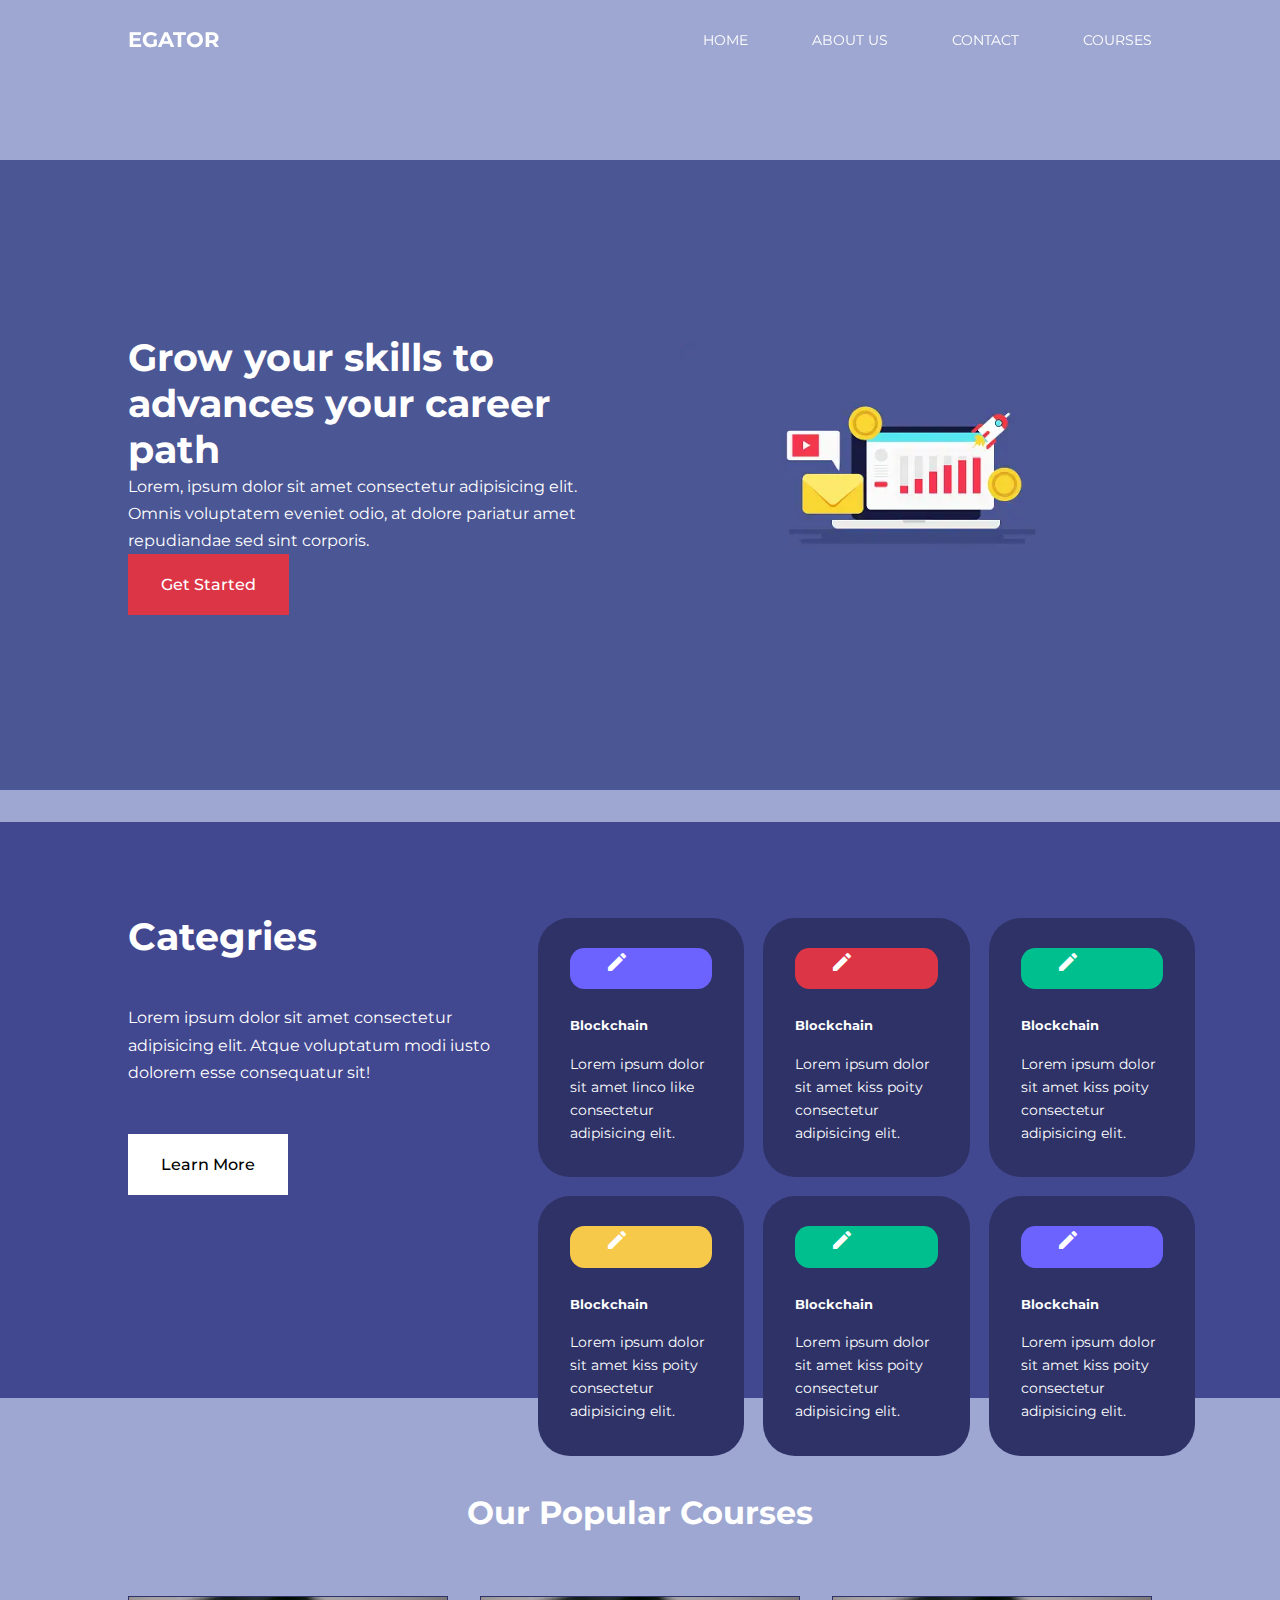
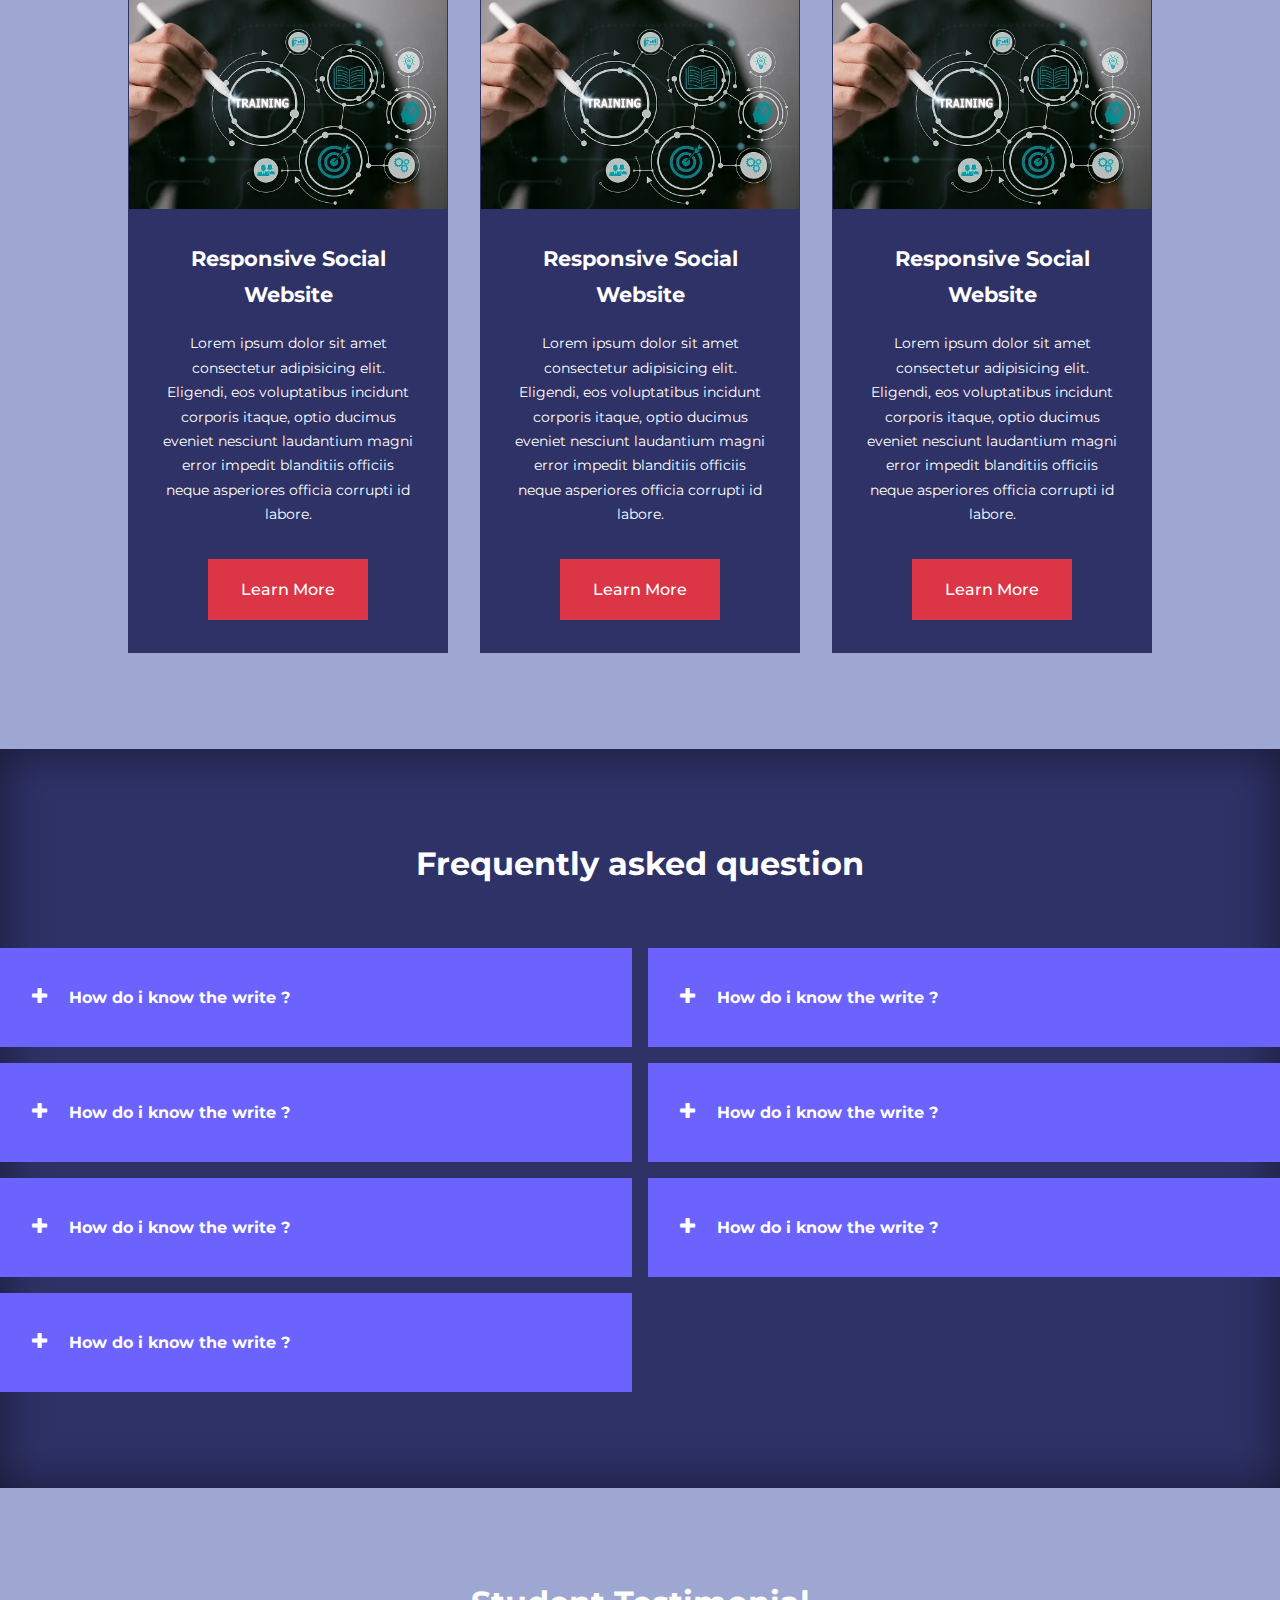
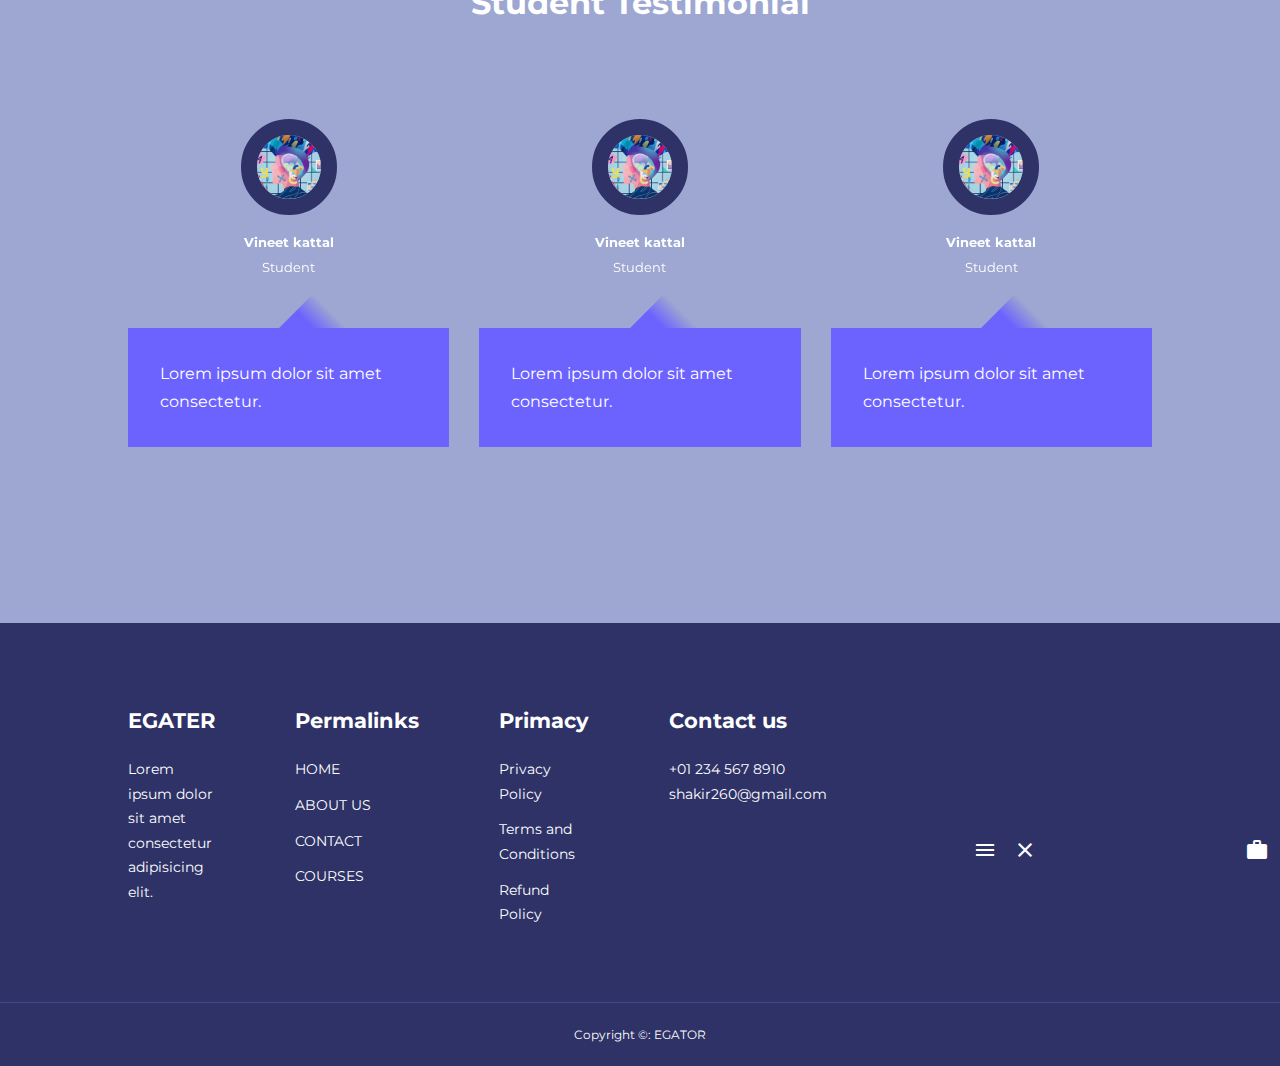
<file: index.html>
<!DOCTYPE html>
<html lang="en">
  <head>
    <meta charset="UTF-8" />
    <meta name="viewport" content="width=device-width, initial-scale=1.0" />
    <title>Responsive multipage website</title>
    <!-----------------------------------------FONT STYLE EXTERNAL LINK----------------------------------------------->
    <link rel="preconnect" href="https://fonts.googleapis.com" />
    <link rel="preconnect" href="https://fonts.gstatic.com" crossorigin />
    <link
      href="https://fonts.googleapis.com/css2?family=Montserrat:wght@300;400;500;600;700;900&display=swap"
      rel="stylesheet"
    />

    <!-----------------------------------------ICON CDN EXTERNAL LINK----------------------------------------------->
    <link
      rel="stylesheet"
      href="https://fonts.googleapis.com/icon?family=Material+Icons"
    />
    <link
      rel="stylesheet"
      href="https://cdnjs.cloudflare.com/ajax/libs/font-awesome/4.7.0/css/font-awesome.min.css"
    />
    <!-----------------------------------------SWIPER JS EXTERNAL LINK----------------------------------------------->
    <link
      rel="stylesheet"
      href="https://cdn.jsdelivr.net/npm/swiper@10/swiper-bundle.min.css"
    />
    <!----------------------------------------- EXTERNAL LINK OF STYLE SHEET----------------------------------------------->
    <link rel="stylesheet" href="./css/style.css" />
  </head>
  <body>
    <!-----------------------------------------NAVBAR----------------------------------------------->
    <nav>
      <div class="container nav__container">
        <a href="index.html"><h4>EGATOR</h4></a>
        <ul class="nav_menu">
          <li><a href="./html/index.html"> HOME </a></li>
          <li><a href="./html/about.html"> ABOUT US </a></li>
          <li><a href="./html/contact.html"> CONTACT</a></li>
          <li><a href="./html/courses.html"> COURSES </a></li>
        </ul>
        <button id="open-menu-btn"><i class="material-icons">menu</i></button>
        <button id="close-menu-btn"><i class="material-icons">close</i></button>
      </div>
    </nav>
    <!-----------------------------------------HEADER----------------------------------------------->
    <header>
      <div class="container header_container">
        <div class="header_left">
          <h1>Grow your skills to advances your career path</h1>
          <p>
            Lorem, ipsum dolor sit amet consectetur adipisicing elit. Omnis
            voluptatem eveniet odio, at dolore pariatur amet repudiandae sed
            sint corporis.
          </p>
          <a href="./html/courses.html" class="btn btn-primary"> Get Started</a>
        </div>
        <div class="header_right">
          <div class="header_right-image">
            <img src="./images/6.png.webp" alt="" />
          </div>
        </div>
      </div>
    </header>
    <!-----------------------------------------CATEOGRIES----------------------------------------------->
    <section class="cateogries">
      <div class="container cateogries_container">
        <div class="cateogries_left">
          <h1>Categries</h1>
          <p>
            Lorem ipsum dolor sit amet consectetur adipisicing elit. Atque
            voluptatum modi iusto dolorem esse consequatur sit!
          </p>
          <a href="#" class="btn">Learn More</a>
        </div>
        <div class="cateogries_right">
          <article class="cateogrie">
            <span class="cateogrie_icons">
              <i class="material-icons">medition</i>
            </span>
            <h5>Blockchain</h5>
            <p>
              Lorem ipsum dolor sit amet linco like consectetur adipisicing
              elit.
            </p>
          </article>

          <article class="cateogrie">
            <span class="cateogrie_icons">
              <i class="material-icons">medition</i>
            </span>
            <h5>Blockchain</h5>
            <p>
              Lorem ipsum dolor sit amet kiss poity consectetur adipisicing
              elit.
            </p>
          </article>

          <article class="cateogrie">
            <span class="cateogrie_icons">
              <i class="material-icons">medition</i>
            </span>
            <h5>Blockchain</h5>
            <p>
              Lorem ipsum dolor sit amet kiss poity consectetur adipisicing
              elit.
            </p>
          </article>

          <article class="cateogrie">
            <span class="cateogrie_icons">
              <i class="material-icons">medition</i>
            </span>
            <h5>Blockchain</h5>
            <p>
              Lorem ipsum dolor sit amet kiss poity consectetur adipisicing
              elit.
            </p>
          </article>

          <article class="cateogrie">
            <span class="cateogrie_icons">
              <i class="material-icons">medition</i>
            </span>
            <h5>Blockchain</h5>
            <p>
              Lorem ipsum dolor sit amet kiss poity consectetur adipisicing
              elit.
            </p>
          </article>

          <article class="cateogrie">
            <span class="cateogrie_icons">
              <i class="material-icons">medition</i>
            </span>
            <h5>Blockchain</h5>
            <p>
              Lorem ipsum dolor sit amet kiss poity consectetur adipisicing
              elit.
            </p>
          </article>
        </div>
      </div>
    </section>
    <!-----------------------------------------COURSES----------------------------------------------->
    <section class="courses">
      <h2>Our Popular Courses</h2>
      <div class="container Courses_container">
        <article class="course">
          <div class="couse_image">
            <img src="./images/istockphoto-1366428092-170667a.webp" alt="" />
          </div>
          <div class="course__Info">
            <h4>Responsive Social Website</h4>
            <p>
              Lorem ipsum dolor sit amet consectetur adipisicing elit. Eligendi,
              eos voluptatibus incidunt corporis itaque, optio ducimus eveniet
              nesciunt laudantium magni error impedit blanditiis officiis neque
              asperiores officia corrupti id labore.
            </p>
            <a href="./html/courses.html" class="btn btn-primary">Learn More</a>
          </div>
        </article>

        <article class="course">
          <div class="couse_image">
            <img src="./images/istockphoto-1366428092-170667a.webp" alt="" />
          </div>
          <div class="course__Info">
            <h4>Responsive Social Website</h4>
            <p>
              Lorem ipsum dolor sit amet consectetur adipisicing elit. Eligendi,
              eos voluptatibus incidunt corporis itaque, optio ducimus eveniet
              nesciunt laudantium magni error impedit blanditiis officiis neque
              asperiores officia corrupti id labore.
            </p>
            <a href="./html/courses.html" class="btn btn-primary">Learn More</a>
          </div>
        </article>

        <article class="course">
          <div class="couse_image">
            <img src="./images/istockphoto-1366428092-170667a.webp" alt="" />
          </div>
          <div class="course__Info">
            <h4>Responsive Social Website</h4>
            <p>
              Lorem ipsum dolor sit amet consectetur adipisicing elit. Eligendi,
              eos voluptatibus incidunt corporis itaque, optio ducimus eveniet
              nesciunt laudantium magni error impedit blanditiis officiis neque
              asperiores officia corrupti id labore.
            </p>
            <a href="./html/courses.html" class="btn btn-primary">Learn More</a>
          </div>
        </article>
      </div>
    </section>
    <!-----------------------------------------FAQS----------------------------------------------->
    <section class="faqs">
      <h2>Frequently asked question</h2>
      <div class="contianer faqs_container">
        <article class="faq">
          <div class="faq_icon">
            <i class="fa fa-plus" aria-hidden="true"></i>
          </div>
          <div class="question_answer">
            <h4>How do i know the write ?</h4>
            <p>
              Lorem ipsum dolor sit amet consectetur adipisicing elit. Eligendi,
              eos voluptatibus incidunt corporis itaque, optio ducimus eveniet
              nesciunt laudantium magni error impedit blanditiis officiis neque
              asperiores officia corrupti id labore.
            </p>
          </div>
        </article>

        <article class="faq">
          <div class="faq_icon">
            <i class="fa fa-plus" aria-hidden="true"></i>
          </div>
          <div class="question_answer">
            <h4>How do i know the write ?</h4>
            <p>
              Lorem ipsum dolor sit amet consectetur adipisicing elit. Eligendi,
              eos voluptatibus incidunt corporis itaque, optio ducimus eveniet
              nesciunt laudantium magni error impedit blanditiis officiis neque
              asperiores officia corrupti id labore.
            </p>
          </div>
        </article>

        <article class="faq">
          <div class="faq_icon">
            <i class="fa fa-plus" aria-hidden="true"></i>
          </div>
          <div class="question_answer">
            <h4>How do i know the write ?</h4>
            <p>
              Lorem ipsum dolor sit amet consectetur adipisicing elit. Eligendi,
              eos voluptatibus incidunt corporis itaque, optio ducimus eveniet
              nesciunt laudantium magni error impedit blanditiis officiis neque
              asperiores officia corrupti id labore.
            </p>
          </div>
        </article>

        <article class="faq">
          <div class="faq_icon">
            <i class="fa fa-plus" aria-hidden="true"></i>
          </div>
          <div class="question_answer">
            <h4>How do i know the write ?</h4>
            <p>
              Lorem ipsum dolor sit amet consectetur adipisicing elit. Eligendi,
              eos voluptatibus incidunt corporis itaque, optio ducimus eveniet
              nesciunt laudantium magni error impedit blanditiis officiis neque
              asperiores officia corrupti id labore.
            </p>
          </div>
        </article>

        <article class="faq">
          <div class="faq_icon">
            <i class="fa fa-plus" aria-hidden="true"></i>
          </div>
          <div class="question_answer">
            <h4>How do i know the write ?</h4>
            <p>
              Lorem ipsum dolor sit amet consectetur adipisicing elit. Eligendi,
              eos voluptatibus incidunt corporis itaque, optio ducimus eveniet
              nesciunt laudantium magni error impedit blanditiis officiis neque
              asperiores officia corrupti id labore.
            </p>
          </div>
        </article>

        <article class="faq">
          <div class="faq_icon">
            <i class="fa fa-plus" aria-hidden="true"></i>
          </div>
          <div class="question_answer">
            <h4>How do i know the write ?</h4>
            <p>
              Lorem ipsum dolor sit amet consectetur adipisicing elit. Eligendi,
              eos voluptatibus incidunt corporis itaque, optio ducimus eveniet
              nesciunt laudantium magni error impedit blanditiis officiis neque
              asperiores officia corrupti id labore.
            </p>
          </div>
        </article>

        <article class="faq">
          <div class="faq_icon">
            <i class="fa fa-plus" aria-hidden="true"></i>
          </div>
          <div class="question_answer">
            <h4>How do i know the write ?</h4>
            <p>
              Lorem ipsum dolor sit amet consectetur adipisicing elit. Eligendi,
              eos voluptatibus incidunt corporis itaque, optio ducimus eveniet
              nesciunt laudantium magni error impedit blanditiis officiis neque
              asperiores officia corrupti id labore.
            </p>
          </div>
        </article>
      </div>
    </section>
    <!-----------------------------------------TESTIMONIALS----------------------------------------------->
    <section class="container testimonials_container mySwiper">
      <h2>Student Testimonial</h2>
      <div class="swiper-wrapper">
        <article class="testmonial swiper-slide">
          <div class="avtar">
            <img src="./images/1.svg.jpg" alt="" />
          </div>
          <div class="testimonial__info">
            <h5>Vineet kattal</h5>
            <small>Student</small>
          </div>
          <div class="testimonial__body">
            <p>Lorem ipsum dolor sit amet consectetur.</p>
          </div>
        </article>

        <article class="testmonial swiper-slide">
          <div class="avtar">
            <img src="./images/1.svg.jpg" alt="" />
          </div>
          <div class="testimonial__info">
            <h5>Vineet kattal</h5>
            <small>Student</small>
          </div>
          <div class="testimonial__body">
            <p>Lorem ipsum dolor sit amet consectetur.</p>
          </div>
        </article>

        <article class="testmonial swiper-slide">
          <div class="avtar">
            <img src="./images/1.svg.jpg" alt="" />
          </div>
          <div class="testimonial__info">
            <h5>Vineet kattal</h5>
            <small>Student</small>
          </div>
          <div class="testimonial__body">
            <p>Lorem ipsum dolor sit amet consectetur.</p>
          </div>
        </article>

        <article class="testmonial swiper-slide">
          <div class="avtar">
            <img src="./images/1.svg.jpg" alt="" />
          </div>
          <div class="testimonial__info">
            <h5>Vineet kattal</h5>
            <small>Student</small>
          </div>
          <div class="testimonial__body">
            <p>Lorem ipsum dolor sit amet consectetur.</p>
          </div>
        </article>

        <article class="testmonial swiper-slide">
          <div class="avtar">
            <img src="./images/1.svg.jpg" alt="" />
          </div>
          <div class="testimonial__info">
            <h5>Vineet kattal</h5>
            <small>Student</small>
          </div>
          <div class="testimonial__body">
            <p>Lorem ipsum dolor sit amet consectetur.</p>
          </div>
        </article>

        <article class="testmonial swiper-slide">
          <div class="avtar">
            <img src="./images/1.svg.jpg" alt="" />
          </div>
          <div class="testimonial__info">
            <h5>Vineet kattal</h5>
            <small>Student</small>
          </div>
          <div class="testimonial__body">
            <p>Lorem ipsum dolor sit amet consectetur.</p>
          </div>
        </article>
      </div>
    </section>
    <!-----------------------------------------FOOTER----------------------------------------------->
    <footer>
      <div class="container footer_container">
        <div class="footer_1">
          <a href="index.html" class="footer__logo"> <h4>EGATER</h4></a>
          <p>Lorem ipsum dolor sit amet consectetur adipisicing elit.</p>
        </div>

        <div class="footer_2">
          <h4>Permalinks</h4>
          <ul class="permalinks">
            <li><a href="./html/index.html"> HOME </a></li>
            <li><a href="./html/about.html"> ABOUT US </a></li>
            <li><a href="./html/contact.html"> CONTACT</a></li>
            <li><a href="./html/courses.html"> COURSES </a></li>
          </ul>
        </div>

        <div class="footer_3">
          <h4>Primacy</h4>
          <ul class="privacy">
            <li><a href="#"> Privacy Policy</a></li>
            <li><a href="#"> Terms and Conditions </a></li>
            <li><a href="#"> Refund Policy</a></li>
          </ul>
        </div>

        <div class="footer_4">
          <h4>Contact us</h4>
          <p>+01 234 567 8910</p>
          <p>shakir260@gmail.com</p>
          <ul class="footer_socials">
            <li>
              <a href="#"><i class="material-icons">contact_page</i></a>
            </li>
            <li>
              <a href="#"><i class="material-icons">menu</i></a>
            </li>
            <li>
              <a href="#"><i class="material-icons">close</i></a>
            </li>
            <li>
              <a href="#"><i class="material-icons"> assured_workload</i></a>
            </li>
            <li>
              <a href="#"><i class="material-icons">support</i></a>
            </li>
          </ul>
        </div>
      </div>

      <div class="footer_copyright">
        <small>Copyright &copy: EGATOR </small>
      </div>
    </footer>

    <script src="https://cdn.jsdelivr.net/npm/swiper@10/swiper-bundle.min.js"></script>
    <script src="./html/main.js"></script>

    <script>
      var swiper = new Swiper(".mySwiper", {
        slidesPerView: 3,
        spaceBetween: 30,
        pagination: {
          el: ".swiper-pagination",
          clickable: true,
        },
      });
    </script>
  </body>
</html>
</file>
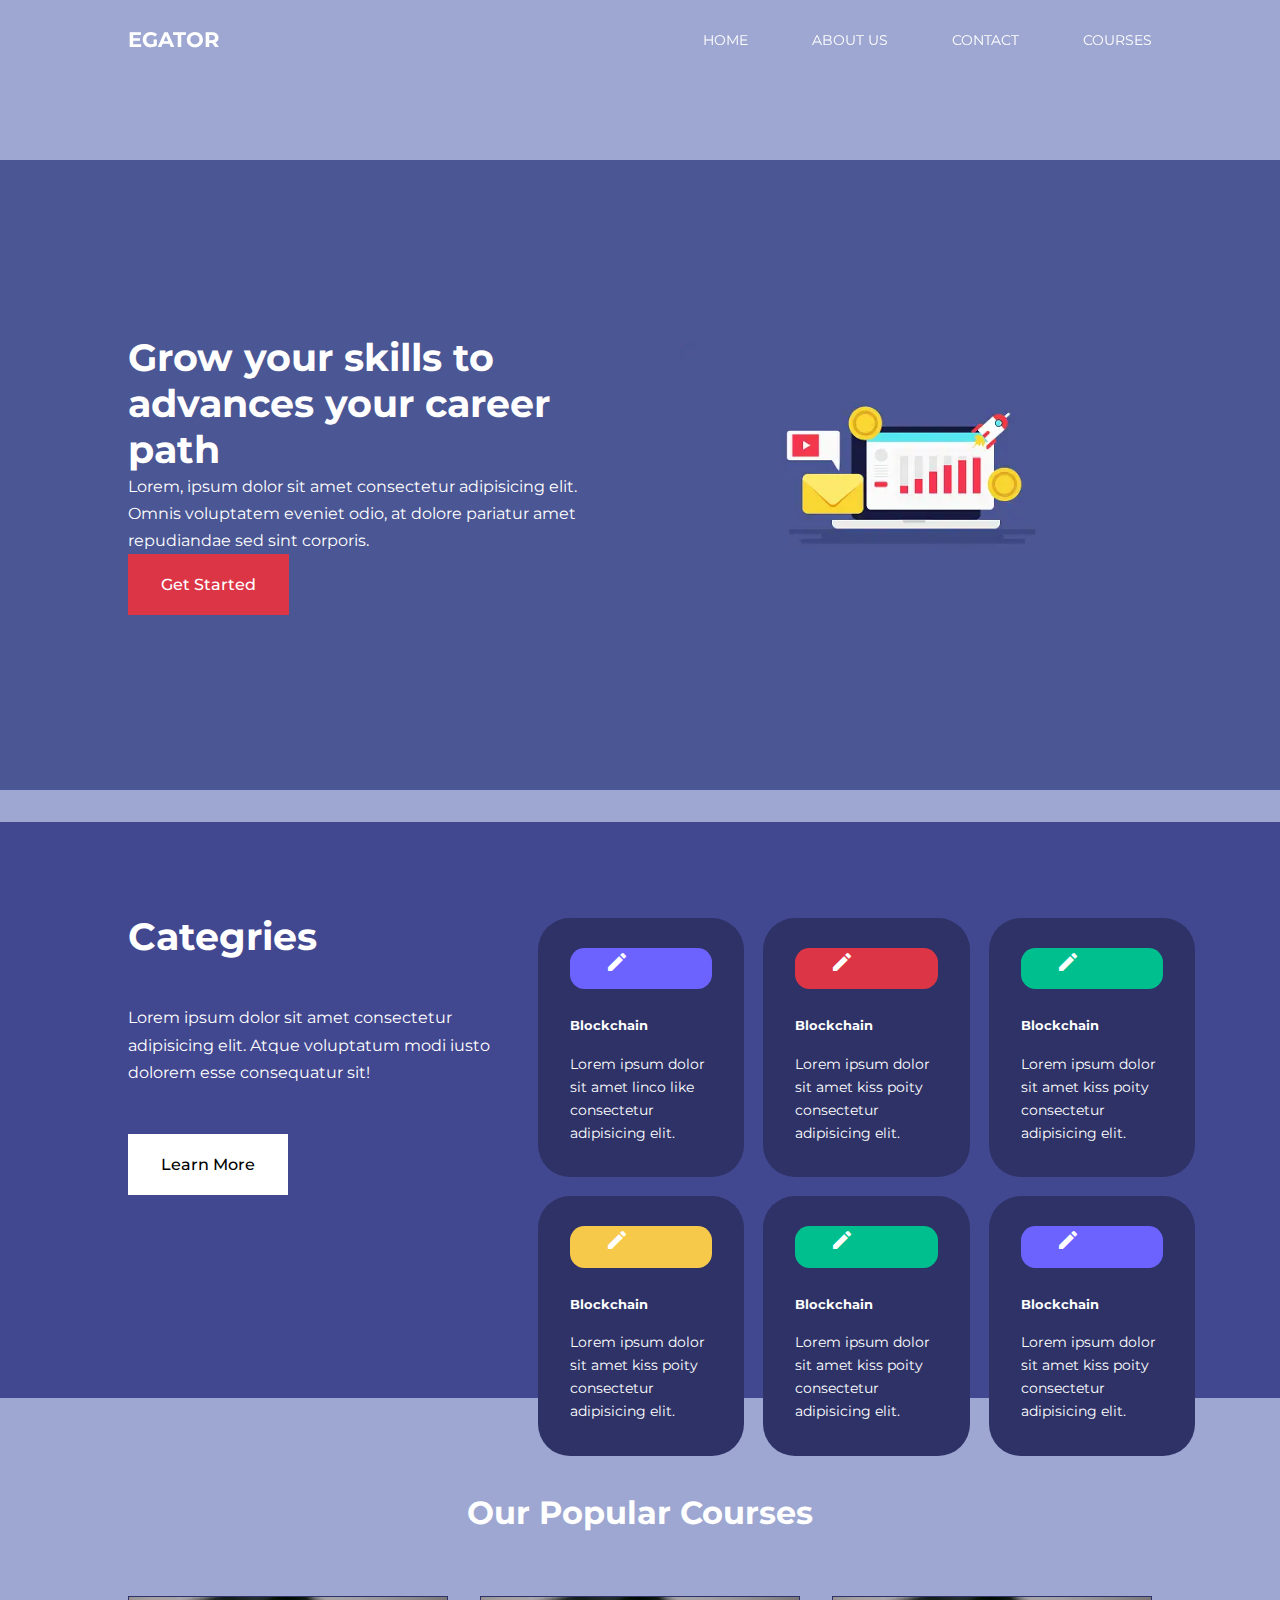
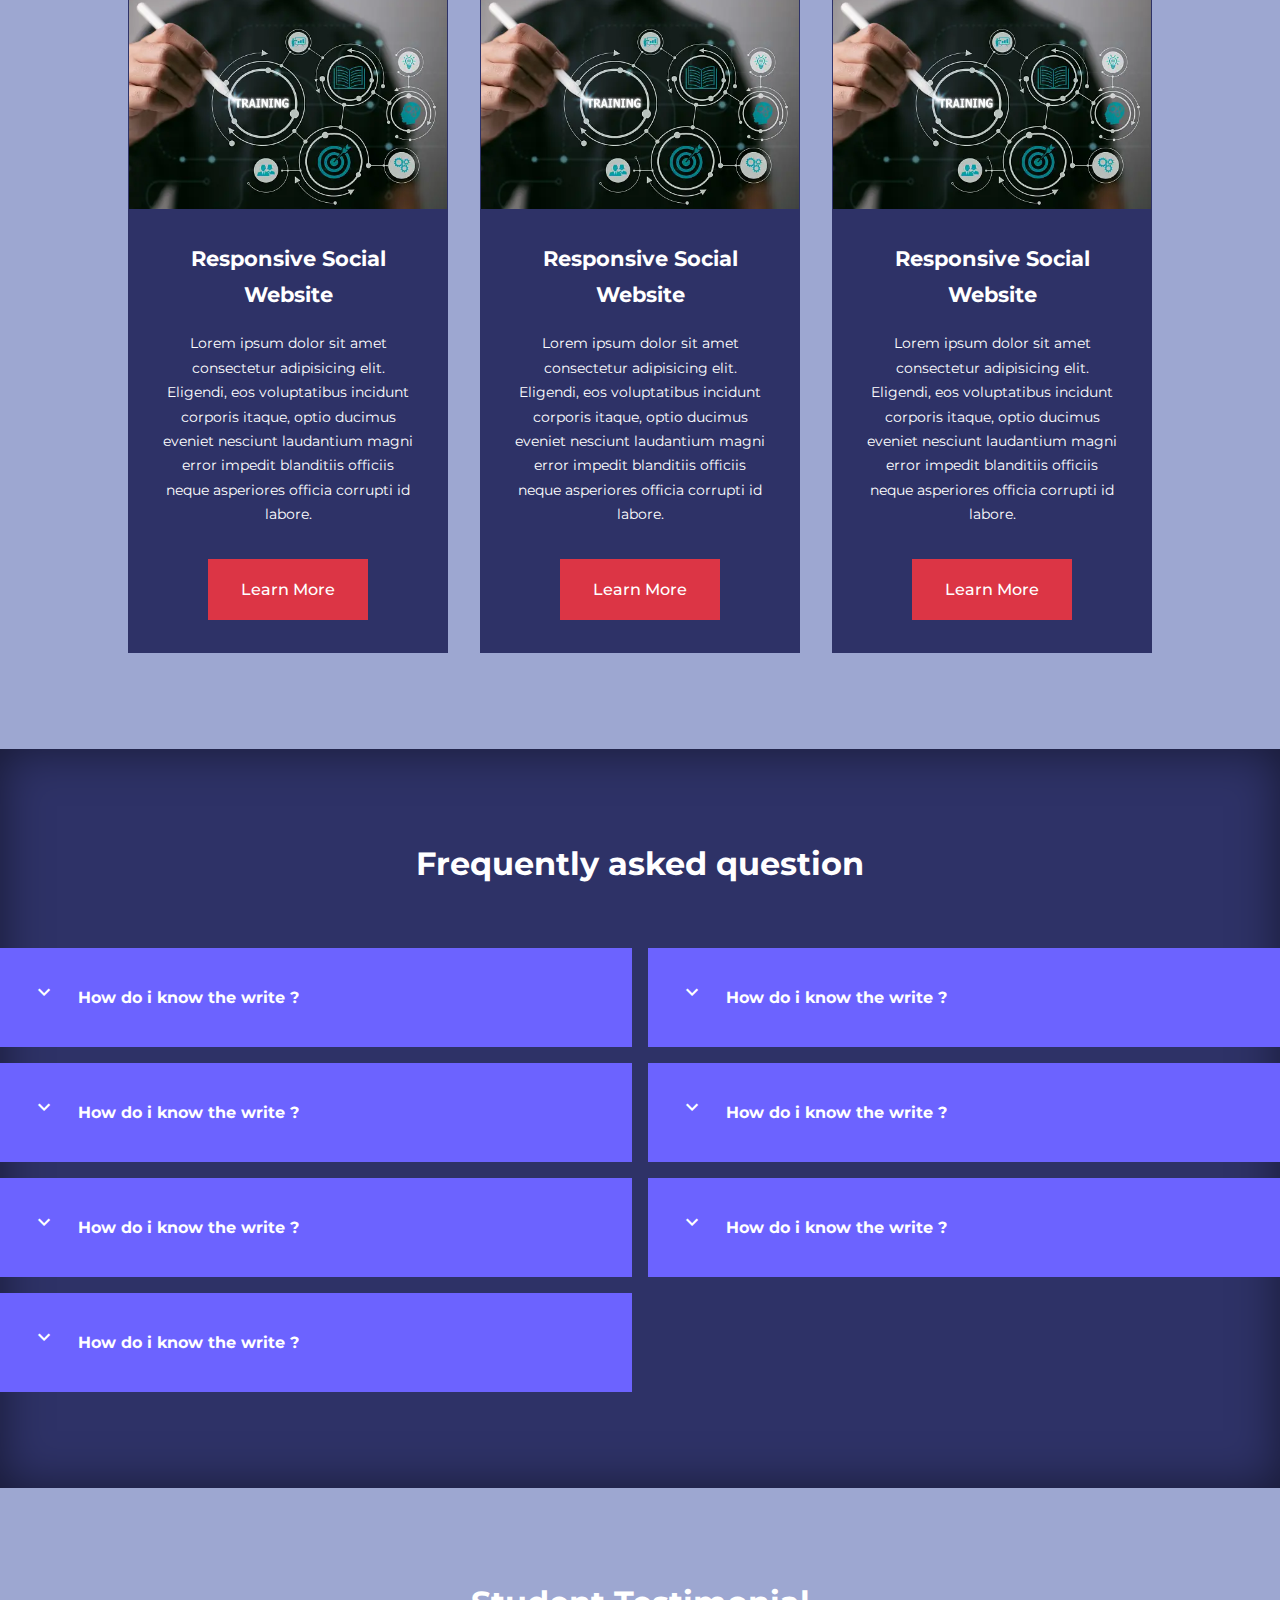
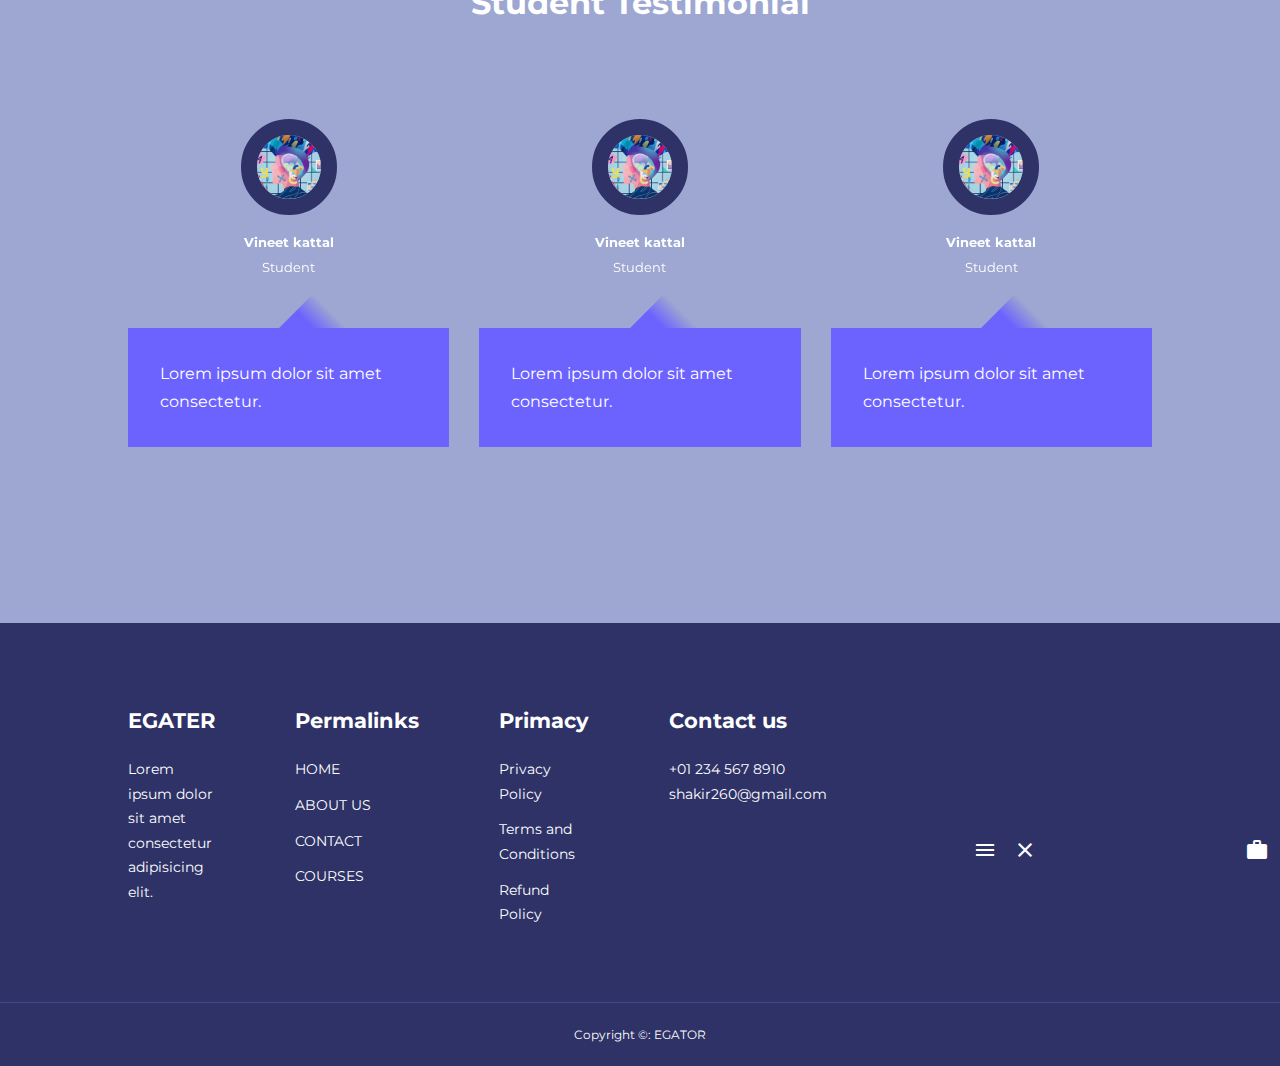
<file: html/index.html>
<!DOCTYPE html>
<html lang="en">
<head>
    <meta charset="UTF-8">
    <meta name="viewport" content="width=device-width, initial-scale=1.0">
    <title>Responsive multipage website </title>
  <!-----------------------------------------FONT STYLE EXTERNAL LINK----------------------------------------------->
    <link rel="preconnect" href="https://fonts.googleapis.com">
    <link rel="preconnect" href="https://fonts.gstatic.com" crossorigin>
    <link href="https://fonts.googleapis.com/css2?family=Montserrat:wght@300;400;500;600;700;900&display=swap" rel="stylesheet">

  <!-----------------------------------------ICON CDN EXTERNAL LINK----------------------------------------------->
    <link rel="stylesheet" href="https://fonts.googleapis.com/icon?family=Material+Icons">

  <!-----------------------------------------SWIPER JS EXTERNAL LINK----------------------------------------------->
    <link rel="stylesheet" href="https://cdn.jsdelivr.net/npm/swiper@10/swiper-bundle.min.css">
  <!----------------------------------------- EXTERNAL LINK OF STYLE SHEET----------------------------------------------->
    <link rel="stylesheet" href="../css/style.css">   
</head>
<body>
    <!-----------------------------------------NAVBAR----------------------------------------------->
 <nav>
    <div class="container nav__container">
      <a href="index.html"><h4>EGATOR</h4></a>
         <ul class="nav_menu">
            <li><a href="index.html"> HOME </a></li>
            <li><a href="about.html"> ABOUT US  </a></li>
            <li><a href="contact.html"> CONTACT</a></li>
            <li><a href="courses.html"> COURSES </a></li>
         </ul>
     <button id ="open-menu-btn"><i class="material-icons">menu</i></button>
     <button id ="close-menu-btn"><i class="material-icons">close</i></button>
    </div>
</nav>
   <!-----------------------------------------HEADER----------------------------------------------->   
<header>
 <div class="container header_container">
    <div class="header_left">
      <h1>Grow your skills to advances your career path</h1>
      <p>Lorem, ipsum dolor sit amet consectetur adipisicing elit. Omnis voluptatem eveniet odio, 
         at dolore pariatur amet repudiandae sed sint corporis.
      </p>
      <a href="courses.html" class="btn btn-primary"> Get Started</a> 
    </div>
     <div class="header_right">
        <div class="header_right-image">
            <img src="../images/6.png.webp" alt="">
        </div>
     </div>
 </div>
</header>
<!-----------------------------------------CATEOGRIES----------------------------------------------->
<section class="cateogries">
  <div class="container cateogries_container">
      <div class="cateogries_left">
         <h1>Categries</h1>
         <p>Lorem ipsum dolor sit amet consectetur adipisicing elit. 
             Atque voluptatum modi iusto dolorem esse consequatur sit! 
         </p>
         <a href="#" class="btn">Learn More</a>
      </div>
      <div class="cateogries_right">
        <article class="cateogrie">
            <span class="cateogrie_icons">
             <i class="material-icons">medition</i>
            </span>
            <h5>Blockchain</h5>
            <p>Lorem ipsum dolor sit amet linco like consectetur adipisicing elit.</p>
        </article>

        <article class="cateogrie">
            <span class="cateogrie_icons">
              <i class="material-icons">medition</i>
            </span>
            <h5>Blockchain</h5>
            <p>Lorem ipsum dolor sit amet kiss poity consectetur adipisicing elit.</p>
        </article>
                
        <article class="cateogrie">
            <span class="cateogrie_icons">
              <i class="material-icons">medition</i>
            </span>
            <h5>Blockchain</h5>
            <p>Lorem ipsum dolor sit amet kiss poity consectetur adipisicing elit.</p>
        </article>       

        <article class="cateogrie">
            <span class="cateogrie_icons">
              <i class="material-icons">medition</i>
            </span>
            <h5>Blockchain</h5>
            <p>Lorem ipsum dolor sit amet kiss poity consectetur adipisicing elit.</p>
        </article>       

        <article class="cateogrie">
            <span class="cateogrie_icons">
              <i class="material-icons">medition</i>
            </span>
            <h5>Blockchain</h5>
            <p>Lorem ipsum dolor sit amet kiss poity consectetur adipisicing elit.</p>
        </article>

        <article class="cateogrie">
            <span class="cateogrie_icons">
              <i class="material-icons">medition</i>
            </span>
            <h5>Blockchain</h5>
            <p>Lorem ipsum dolor sit amet kiss poity consectetur adipisicing elit.</p>
        </article>
      </div>
  </div>
</section>
<!-----------------------------------------COURSES----------------------------------------------->
<section class="courses">
 <h2>Our Popular Courses</h2>
 <div class="container Courses_container">
    <article class ="course">
      <div class="couse_image">
        <img src="../images/istockphoto-1366428092-170667a.webp" alt="">
      </div>
      <div class="course__Info">
       <h4> Responsive Social Website </h4>
       <p>Lorem ipsum dolor sit amet consectetur adipisicing elit. Eligendi, eos voluptatibus incidunt corporis itaque, 
          optio ducimus eveniet nesciunt laudantium magni error impedit blanditiis officiis neque asperiores officia corrupti id labore.
       </p>
       <a href="courses.html" class="btn btn-primary">Learn More</a>
      </div>
    </article>

    <article class ="course">
        <div class="couse_image">
          <img src="../images/istockphoto-1366428092-170667a.webp" alt="">
        </div>
        <div class="course__Info">
         <h4> Responsive Social Website </h4>
         <p>Lorem ipsum dolor sit amet consectetur adipisicing elit. Eligendi, eos voluptatibus incidunt corporis itaque, 
            optio ducimus eveniet nesciunt laudantium magni error impedit blanditiis officiis neque asperiores officia corrupti id labore.
         </p>
         <a href="courses.html" class="btn btn-primary">Learn More</a>
        </div>
    </article>       

    
    <article class ="course">
        <div class="couse_image">
          <img src="../images/istockphoto-1366428092-170667a.webp" alt="">
        </div>
        <div class="course__Info">
         <h4> Responsive Social Website </h4>
         <p>Lorem ipsum dolor sit amet consectetur adipisicing elit. Eligendi, eos voluptatibus incidunt corporis itaque, 
            optio ducimus eveniet nesciunt laudantium magni error impedit blanditiis officiis neque asperiores officia corrupti id labore.
         </p>
         <a href="courses.html" class="btn btn-primary">Learn More</a>
        </div>
    </article>       

  </div>
</section>
<!-----------------------------------------FAQS----------------------------------------------->          
<section class="faqs">
  <h2>Frequently asked question</h2>
    <div class="contianer faqs_container">
     <article class="faq">
        <div class="faq_icon">
            <i class="material-icons">expand_more</i>
        </div>
        <div class="question_answer">
            <h4> How do i know the write ? </h4>
            <p>Lorem ipsum dolor sit amet consectetur adipisicing elit. Eligendi, eos voluptatibus incidunt corporis itaque, 
               optio ducimus eveniet nesciunt laudantium magni error impedit blanditiis officiis neque asperiores officia corrupti id labore.
            </p>
        </div>
     </article>
    
     <article class="faq">
        <div class="faq_icon">
            <i class="material-icons">expand_more</i>
        </div>
        <div class="question_answer">
            <h4> How do i know the write ? </h4>
            <p>Lorem ipsum dolor sit amet consectetur adipisicing elit. Eligendi, eos voluptatibus incidunt corporis itaque, 
               optio ducimus eveniet nesciunt laudantium magni error impedit blanditiis officiis neque asperiores officia corrupti id labore.
            </p>
        </div>
     </article>
           
     <article class="faq">
        <div class="faq_icon">
            <i class="material-icons">expand_more</i>
        </div>
        <div class="question_answer">
            <h4> How do i know the write ? </h4>
            <p>Lorem ipsum dolor sit amet consectetur adipisicing elit. Eligendi, eos voluptatibus incidunt corporis itaque, 
               optio ducimus eveniet nesciunt laudantium magni error impedit blanditiis officiis neque asperiores officia corrupti id labore.
            </p>
        </div>
     </article>       
    
     <article class="faq">
        <div class="faq_icon">
            <i class="material-icons">expand_more</i>
        </div>
        <div class="question_answer">
            <h4> How do i know the write ? </h4>
            <p>Lorem ipsum dolor sit amet consectetur adipisicing elit. Eligendi, eos voluptatibus incidunt corporis itaque, 
               optio ducimus eveniet nesciunt laudantium magni error impedit blanditiis officiis neque asperiores officia corrupti id labore.
            </p>
        </div>
     </article>
            
     <article class="faq">
        <div class="faq_icon">
            <i class="material-icons">expand_more</i>
        </div>
        <div class="question_answer">
            <h4> How do i know the write ? </h4>
            <p>Lorem ipsum dolor sit amet consectetur adipisicing elit. Eligendi, eos voluptatibus incidunt corporis itaque, 
               optio ducimus eveniet nesciunt laudantium magni error impedit blanditiis officiis neque asperiores officia corrupti id labore.
            </p>
        </div>
     </article>

     <article class="faq">
        <div class="faq_icon">
            <i class="material-icons">expand_more</i>
        </div>
        <div class="question_answer">
            <h4> How do i know the write ? </h4>
            <p>Lorem ipsum dolor sit amet consectetur adipisicing elit. Eligendi, eos voluptatibus incidunt corporis itaque, 
               optio ducimus eveniet nesciunt laudantium magni error impedit blanditiis officiis neque asperiores officia corrupti id labore.
            </p>
        </div>
     </article>

     <article class="faq">
        <div class="faq_icon">
            <i class="material-icons">expand_more</i>
        </div>
        <div class="question_answer">
            <h4> How do i know the write ? </h4>
            <p>Lorem ipsum dolor sit amet consectetur adipisicing elit. Eligendi, eos voluptatibus incidunt corporis itaque, 
               optio ducimus eveniet nesciunt laudantium magni error impedit blanditiis officiis neque asperiores officia corrupti id labore.
            </p>
        </div>
     </article>
    </div>
</section>
<!-----------------------------------------TESTIMONIALS----------------------------------------------->
<section class="container testimonials_container mySwiper">
 <h2>Student Testimonial</h2>
 <div class="swiper-wrapper">
    <article class="testmonial swiper-slide">
        <div class="avtar">
         <img src="../images/1.svg.jpg" alt="">
        </div>
        <div class="testimonial__info">
          <h5>Vineet kattal</h5>
          <small>Student</small>
        </div>
        <div class="testimonial__body">
          <p>Lorem ipsum dolor sit amet consectetur.</p>
        </div>
    </article>

    <article class="testmonial swiper-slide">
        <div class="avtar">
         <img src="../images/1.svg.jpg" alt="">
        </div>
        <div class="testimonial__info">
          <h5>Vineet kattal</h5>
          <small>Student</small>
        </div>
        <div class="testimonial__body">
          <p>Lorem ipsum dolor sit amet consectetur.</p>
        </div>
    </article>

    <article class="testmonial swiper-slide">
        <div class="avtar">
         <img src="../images/1.svg.jpg" alt="">
        </div>
        <div class="testimonial__info">
          <h5>Vineet kattal</h5>
          <small>Student</small>
        </div>
        <div class="testimonial__body">
          <p>Lorem ipsum dolor sit amet consectetur.</p>
        </div>
    </article>

    <article class="testmonial swiper-slide">
        <div class="avtar">
         <img src="../images/1.svg.jpg" alt="">
        </div>
        <div class="testimonial__info">
          <h5>Vineet kattal</h5>
          <small>Student</small>
        </div>
        <div class="testimonial__body">
          <p>Lorem ipsum dolor sit amet consectetur.</p>
        </div>
    </article>

    <article class="testmonial swiper-slide">
        <div class="avtar">
         <img src="../images/1.svg.jpg" alt="">
        </div>
        <div class="testimonial__info">
          <h5>Vineet kattal</h5>
          <small>Student</small>
        </div>
        <div class="testimonial__body">
          <p>Lorem ipsum dolor sit amet consectetur.</p>
        </div>
    </article>

    <article class="testmonial swiper-slide">
        <div class="avtar">
         <img src="../images/1.svg.jpg" alt="">
        </div>
        <div class="testimonial__info">
          <h5>Vineet kattal</h5>
          <small>Student</small>
        </div>
        <div class="testimonial__body">
          <p>Lorem ipsum dolor sit amet consectetur.</p>
        </div>
    </article>
 </div>
</section>
<!-----------------------------------------FOOTER----------------------------------------------->
<footer>
 <div class="container footer_container">
    <div class="footer_1">
      <a href="index.html" class="footer__logo"> <h4>EGATER</h4></a>
      <p>Lorem ipsum dolor sit amet consectetur adipisicing elit.</p>
    </div>

    <div class="footer_2">
     <h4>Permalinks</h4>
        <ul class="permalinks">
            <li><a href="index.html"> HOME </a></li>
            <li><a href="about.html"> ABOUT US  </a></li>
            <li><a href="contact.html"> CONTACT</a></li>
            <li><a href="courses.html"> COURSES </a></li>
        </ul>
     </div>

    <div class="footer_3">
     <h4>Primacy</h4>
        <ul class="privacy">
            <li><a href="#"> Privacy Policy</a></li>
            <li><a href="#"> Terms and Conditions  </a></li>
            <li><a href="#"> Refund Policy</a></li>
        </ul>
    </div>

    <div class="footer_4">
      <h4>Contact us</h4>
        <p> +01 234 567 8910</p>
        <p>shakir260@gmail.com</p>
        <ul class="footer_socials">
            <li><a href="#"><i class="material-icons">contact_page</i></a></li>
            <li><a href="#"><i class="material-icons">menu</i></a></li>
            <li><a href="#"><i class="material-icons">close</i></a></li>
            <li><a href="#"><i class="material-icons"> assured_workload</i></a></li>
            <li><a href="#"><i class="material-icons">support</i></a></li>
        </ul>
    </div>
  </div>
            
  <div class="footer_copyright">
    <small>Copyright &copy: EGATOR </small>
  </div>
</footer>


   
    <script src="https://cdn.jsdelivr.net/npm/swiper@10/swiper-bundle.min.js"></script>
    <script src="./main.js"></script>

    <script>
        var swiper = new Swiper(".mySwiper", {
          slidesPerView: 3,
          spaceBetween: 30,
          pagination: {
            el: ".swiper-pagination",
            clickable: true,
          },
        });
      </script>
    
</body>
</html>
</file>
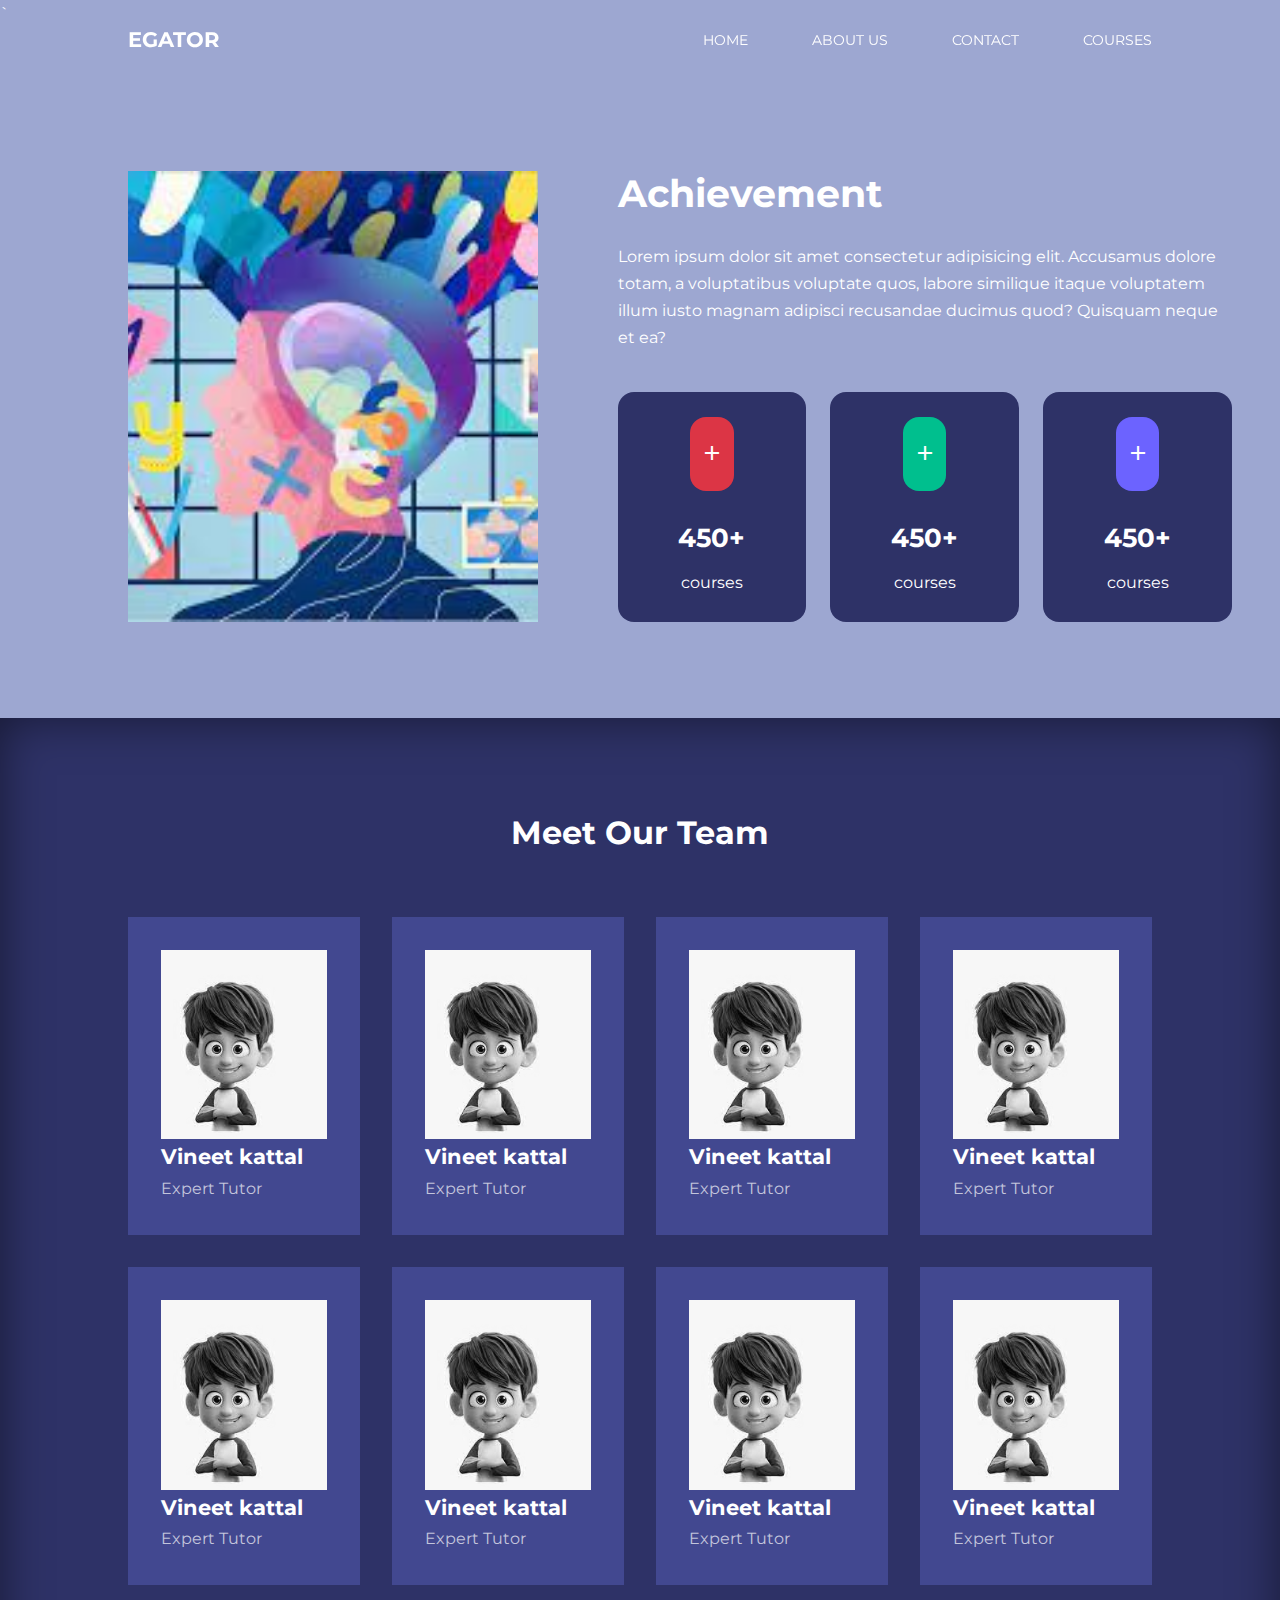
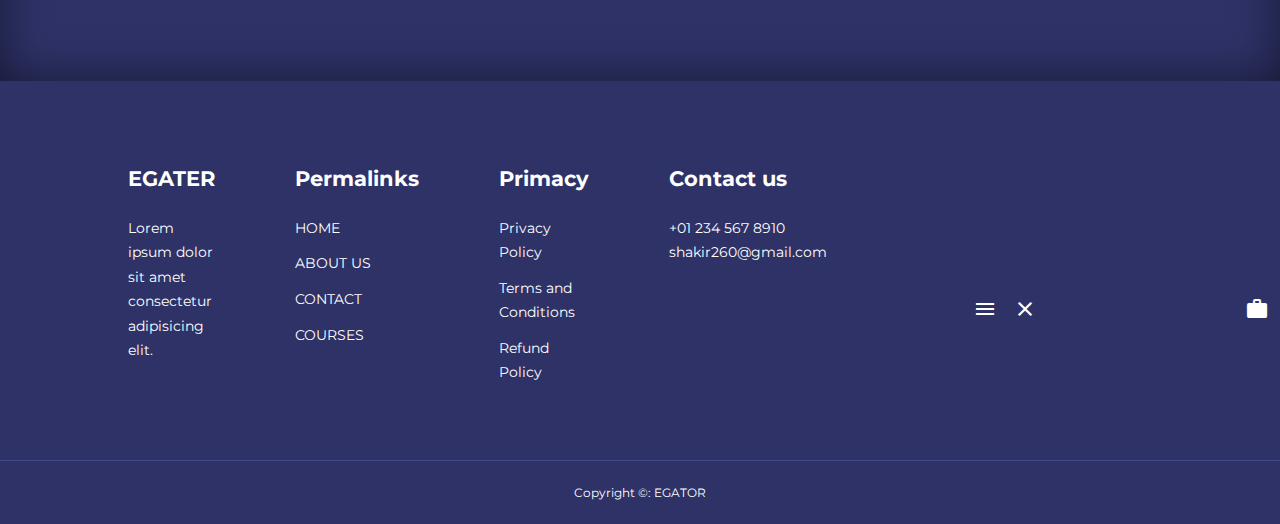
<file: html/about.html>
<!DOCTYPE html>
<html lang="en">
<head>
        <meta charset="UTF-8">
        <meta name="viewport" content="width=device-width, initial-scale=1.0">
        <title>Responsive multipage website </title>
      <!-----------------------------------------FONT STYLE EXTERNAL LINK----------------------------------------------->
        <link rel="preconnect" href="https://fonts.googleapis.com">
        <link rel="preconnect" href="https://fonts.gstatic.com" crossorigin>
        <link href="https://fonts.googleapis.com/css2?family=Montserrat:wght@300;400;500;600;700;900&display=swap" rel="stylesheet">
    
      <!-----------------------------------------ICON CDN EXTERNAL LINK----------------------------------------------->
        <link rel="stylesheet" href="https://fonts.googleapis.com/icon?family=Material+Icons">
    
      <!-----------------------------------------SWIPER JS EXTERNAL LINK----------------------------------------------->
        <link rel="stylesheet" href="https://cdn.jsdelivr.net/npm/swiper@10/swiper-bundle.min.css">
      <!----------------------------------------- EXTERNAL LINK OF STYLE SHEET----------------------------------------------->
        <link rel="stylesheet" href="../css/style.css">
        <link rel="stylesheet" href="../css/about.css">   
</head>
<body>
       <!-----------------------------------------NAVBAR----------------------------------------------->
 <nav>
    <div class="container nav__container">
      <a href="index.html"><h4>EGATOR</h4></a>
         <ul class="nav_menu">
            <li><a href="index.html"> HOME </a></li>
            <li><a href="about.html"> ABOUT US  </a></li>
            <li><a href="contact.html"> CONTACT</a></li>
            <li><a href="courses.html"> COURSES </a></li>
         </ul>
     <button id ="open-menu-btn"><i class="material-icons">menu</i></button>
     <button id ="close-menu-btn"><i class="material-icons">close</i></button>
    </div>
</nav>`
       <!-----------------------------------------ACHIEVEMENTS----------------------------------------------->
<section class="about_achievements">
 <div class="container about_achievements-container">
    <div class="about_achievements-left">
      <img src="../images/1.svg.jpg">
    </div>
    <div class="about_achievements-right">
      <h1>Achievement</h1>
      <p>Lorem ipsum dolor sit amet consectetur adipisicing elit. Accusamus dolore totam, a voluptatibus voluptate quos, labore similique itaque voluptatem illum iusto magnam adipisci recusandae ducimus quod? Quisquam neque et ea?</p>
      <div class="achievemnts_cards">
        <article class="achievement_card">
          <span class="achievement_icon">
            <i class="material-icons">add</i>
          </span>
          <h3>450+</h3>
          <p>courses</p>
        </article>

        <article class="achievement_card">
            <span class="achievement_icon">
              <i class="material-icons">add</i>
            </span>
            <h3>450+</h3>
            <p>courses</p>
        </article>
        
        <article class="achievement_card">
            <span class="achievement_icon">
              <i class="material-icons">add</i>
            </span>
            <h3>450+</h3>
            <p>courses</p>
        </article>
      </div>
    </div>
 </div>
</section>


      <!-----------------------------------------OUR TEAMS----------------------------------------------->
<section class="team">
  <h2>Meet Our Team</h2>
  <div class="container team_container">
    <article class="team_member">
        <div class="team_member-image">
          <img src="../images/download (1).jpg" alt="">
        </div>
        <div class="team_member-info">
            <h4>Vineet kattal</h4>
            <p>Expert Tutor</p>
        </div>
        <div class="team_members-socials">
             <a href=""></a>
             <a href=""></a>
             <a href=""></a>
                </div>
    </article>

    <article class="team_member">
        <div class="team_member-image">
          <img src="../images/download (1).jpg" alt="">
        </div>
        <div class="team_member-info">
            <h4>Vineet kattal</h4>
            <p>Expert Tutor</p>
        </div>
        <div class="team_members-socials">
             <a href=""></a>
             <a href=""></a>
             <a href=""></a>
                </div>
    </article>        

    <article class="team_member">
        <div class="team_member-image">
          <img src="../images/download (1).jpg" alt="">
        </div>
        <div class="team_member-info">
            <h4>Vineet kattal</h4>
            <p>Expert Tutor</p>
        </div>
        <div class="team_members-socials">
             <a href=""></a>
             <a href=""></a>
             <a href=""></a>
                </div>
    </article>
           
    <article class="team_member">
        <div class="team_member-image">
          <img src="../images/download (1).jpg" alt="">
        </div>
        <div class="team_member-info">
            <h4>Vineet kattal</h4>
            <p>Expert Tutor</p>
        </div>
        <div class="team_members-socials">
             <a href=""></a>
             <a href=""></a>
             <a href=""></a>
                </div>
    </article>

    <article class="team_member">
        <div class="team_member-image">
          <img src="../images/download (1).jpg" alt="">
        </div>
        <div class="team_member-info">
            <h4>Vineet kattal</h4>
            <p>Expert Tutor</p>
        </div>
        <div class="team_members-socials">
             <a href=""></a>
             <a href=""></a>
             <a href=""></a>
                </div>
    </article>


    <article class="team_member">
        <div class="team_member-image">
          <img src="../images/download (1).jpg" alt="">
        </div>
        <div class="team_member-info">
            <h4>Vineet kattal</h4>
            <p>Expert Tutor</p>
        </div>
        <div class="team_members-socials">
             <a href=""></a>
             <a href=""></a>
             <a href=""></a>
                </div>
    </article>

    <article class="team_member">
        <div class="team_member-image">
          <img src="../images/download (1).jpg" alt="">
        </div>
        <div class="team_member-info">
            <h4>Vineet kattal</h4>
            <p>Expert Tutor</p>
        </div>
        <div class="team_members-socials">
             <a href=""></a>
             <a href=""></a>
             <a href=""></a>
                </div>
    </article>
    
    <article class="team_member">
        <div class="team_member-image">
          <img src="../images/download (1).jpg" alt="">
        </div>
        <div class="team_member-info">
            <h4>Vineet kattal</h4>
            <p>Expert Tutor</p>
        </div>
        <div class="team_members-socials">
             <a href=""></a>
             <a href=""></a>
             <a href=""></a>
                </div>
    </article>
   </div>
</section>

<footer>
    <div class="container footer_container">
       <div class="footer_1">
         <a href="index.html" class="footer__logo"> <h4>EGATER</h4></a>
         <p>Lorem ipsum dolor sit amet consectetur adipisicing elit.</p>
       </div>
   
       <div class="footer_2">
        <h4>Permalinks</h4>
           <ul class="permalinks">
               <li><a href="index.html"> HOME </a></li>
               <li><a href="about.html"> ABOUT US  </a></li>
               <li><a href="contact.html"> CONTACT</a></li>
               <li><a href="courses.html"> COURSES </a></li>
           </ul>
        </div>
   
       <div class="footer_3">
        <h4>Primacy</h4>
           <ul class="privacy">
               <li><a href="#"> Privacy Policy</a></li>
               <li><a href="#"> Terms and Conditions  </a></li>
               <li><a href="#"> Refund Policy</a></li>
           </ul>
       </div>
   
       <div class="footer_4">
         <h4>Contact us</h4>
           <p> +01 234 567 8910</p>
           <p>shakir260@gmail.com</p>
           <ul class="footer_socials">
               <li><a href="#"><i class="material-icons">contact_page</i></a></li>
               <li><a href="#"><i class="material-icons">menu</i></a></li>
               <li><a href="#"><i class="material-icons">close</i></a></li>
               <li><a href="#"><i class="material-icons"> assured_workload</i></a></li>
               <li><a href="#"><i class="material-icons">support</i></a></li>
           </ul>
       </div>
     </div>
               
     <div class="footer_copyright">
       <small>Copyright &copy: EGATOR </small>
     </div>
</footer>

     
        <script src="./main.js"></script>
    </body>
    </html>
</file>
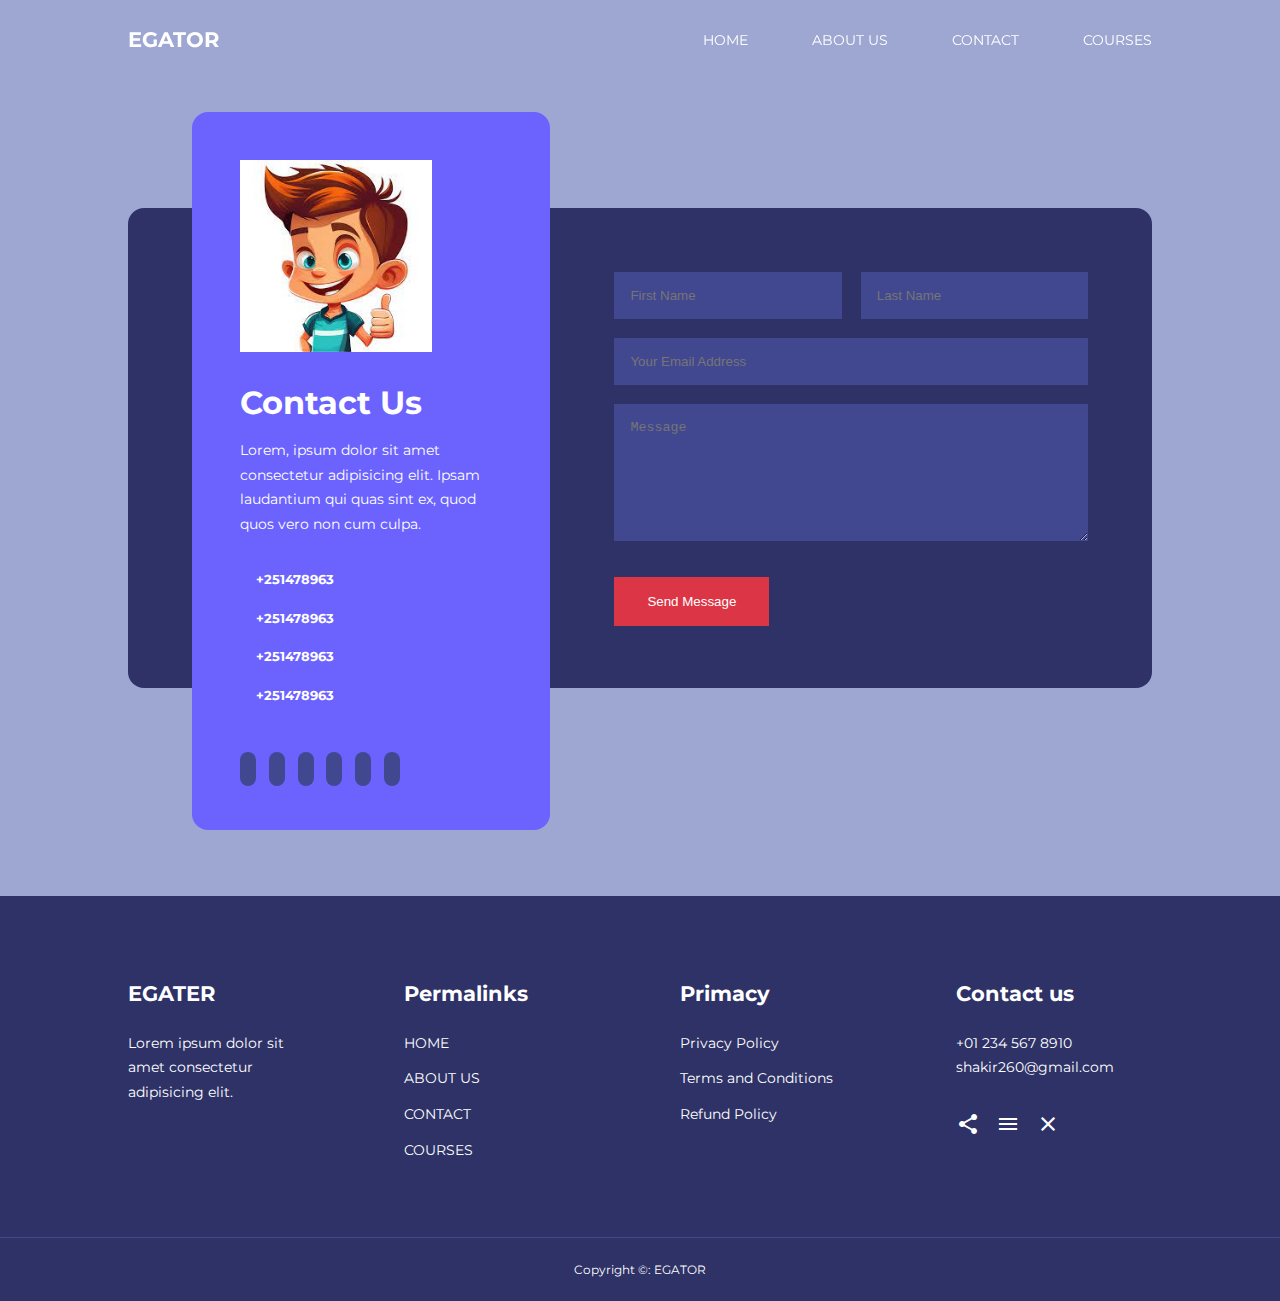
<file: html/contact.html>
<!DOCTYPE html>
<html lang="en">
<head>
    <meta charset="UTF-8">
    <meta name="viewport" content="width=device-width, initial-scale=1.0">
    <title>Responsive multipage website </title>
<!--font style link-->
    <link rel="preconnect" href="https://fonts.googleapis.com">
    <link rel="preconnect" href="https://fonts.gstatic.com" crossorigin>
    <link href="https://fonts.googleapis.com/css2?family=Montserrat:wght@300;400;500;600;700;900&display=swap" rel="stylesheet">

<!--icon  cdn--> 
    <link rel="stylesheet" href="https://fonts.googleapis.com/icon?family=Material+Icons">
<!-- External Style sheet-->
    <link rel="stylesheet" href="../css/style.css">
    <link rel="stylesheet" href="../css/about.css">
    <link rel="stylesheet" href="../css/contact.css">


    
</head>
<body>
    <!---  Nav Bar --->
    <nav>
        <div class="container nav__container">
            <a href="index.html"><h4>EGATOR</h4></a>
            <ul class="nav_menu">
                <li><a href="index.html"> HOME </a></li>
                <li><a href="about.html"> ABOUT US  </a></li>
                <li><a href="contact.html"> CONTACT</a></li>
                <li><a href="courses.html"> COURSES </a></li>
            </ul>
            <button id ="open-menu-btn"><i class="material-icons">menu</i></button>
            <button id ="close-menu-btn"><i class="material-icons">close</i></button>
        </div>
    </nav>


    <section class="contact">
        <div class="container contact_container">
            <aside class="contact_aside">
                <div class="aside_image">
                    <img src="../images/download.jpg">
                </div>
                <h2> Contact Us</h2>
                <p>Lorem, ipsum dolor sit amet consectetur adipisicing elit. Ipsam laudantium qui quas sint ex, quod quos vero non cum culpa.
                </p>
                <ul class="contact_details">
                    <li>
                        <i class="material-icons"></i>
                        <h5>+251478963</h5>
                    </li>
                    <li>
                        <i class="material-icons"></i>
                        <h5>+251478963</h5>
                    </li>
                    <li>
                        <i class="material-icons"></i>
                        <h5>+251478963</h5>
                    </li>
                    <li>
                        <i class="material-icons"></i>
                        <h5>+251478963</h5>
                    </li>
                </ul>
                <ul class="contact_socials">
                    <li><a href=""><i class="material_icons"></i></a></li>
                    <li><a href=""><i class="material_icons"></i></a></li>
                    <li><a href=""><i class="material_icons"></i></a></li>
                    <li><a href=""><i class="material_icons"></i></a></li>
                    <li><a href=""><i class="material_icons"></i></a></li>
                    <li><a href=""><i class="material_icons"></i></a></li>

                </ul>
            </aside>




            <form  class="contact_form">
                <div class="form_name">
                    <input type="text" name="First Name" placeholder="First Name" required>
                    <input type="text" name="Last Name" placeholder="Last Name" required>
                </div>
                <input type="email" name="Email Address"
                placeholder="Your Email Address" required>
                <textarea name="Message" rows="7" placeholder="Message" required></textarea>
                <button type="submit" class="btn btn-primary">Send Message</button>
            </form>
        </div>
    </section>





    
 
    <footer>
        <div class="container footer_container">
            <div class="footer_1">
                <a href="index.html" class="footer__logo"> <h4>EGATER</h4></a>
                <p>Lorem ipsum dolor sit amet consectetur adipisicing elit.</p>
            </div>

            <div class="footer_2">
                <h4>Permalinks</h4>
                <ul class="permalinks">
                    <li><a href="index.html"> HOME </a></li>
                    <li><a href="about.html"> ABOUT US  </a></li>
                    <li><a href="contact.html"> CONTACT</a></li>
                    <li><a href="courses.html"> COURSES </a></li>
                </ul>
            </div>

            <div class="footer_3">
                <h4>Primacy</h4>
                <ul class="privacy">
                    <li><a href="#"> Privacy Policy</a></li>
                    <li><a href="#"> Terms and Conditions  </a></li>
                    <li><a href="#"> Refund Policy</a></li>
                </ul>
            </div>

            <div class="footer_4">
                <h4>Contact us</h4>
                    <p> +01 234 567 8910</p>
                    <p>shakir260@gmail.com</p>
                <ul class="footer_socials">
                    <li><a href="#"><i class="material-icons">share</i></a></li>
                    <li><a href="#"><i class="material-icons">menu</i></a></li>
                    <li><a href="#"><i class="material-icons">close</i></a></li>
                    <li><a href="#"><i class="material-icons"></i></a></li>
                    <li><a href="#"><i class="material-icons"></i></a></li>
                    <li><a href="#"><i class="material-icons"></i></a></li>
                </ul>
            </div>
        </div>
            
            <div class="footer_copyright">
                <small>Copyright &copy: EGATOR </small>
            </div>

       
        
    </footer>

    <script src="./main.js"></script>
  </body>
  </html>
</file>
<file: css/style.css>
* {
  margin: 0;
  padding: 0;
  border: 0;
  outline: 0;
  text-decoration: none;
  list-style: none;
  box-sizing: border-box;
}

:root {
  --color-primary: #6c63ff;
  --color-success: #00bf8e;
  --color--warning: #f7c94b;
  --color-danger: #dc3545;
  --color-danger-varient: rgba(247, 88, 66, 0.4);
  --color-white: #fff;
  --color-light: rgba(255, 255, 255, 0.7);
  --color-black: #000;
  --color-bg: #9da7d1;
  --color-bg1: #2e3267;
  --color-bg2: #424890;

  --container-width-lg: 80%;
  --container-width-md: 90%;
  --container-width-sm: 94%;

  --transition: all 400ms ease;
}

body {
  font-family: 'Montserrat', sans-serif;
  line-height: 1.7;
  color: var(--color-white);
  background: var(--color-bg);
}

.container {
  width: var(--container-width-lg);
  margin: 0 auto;
}

section {
  padding: 6rem 0;
}

section h2 {
  text-align: center;
  margin-bottom: 4rem;
}

h1,
h2,
h3,
h4 h5 {
  line-height: 1.2;
}

h1 {
  font-size: 2.4rem;
}

h2 {
  font-size: 2rem;
}

h3 {
  font-size: 1.6rem;
}

h4 {
  font-size: 1.3rem;
}

a {
  color: var(--color-white);
}

img {
  height: 100%;
  width: 100%;
  display: block;
  object-fit: cover;
}

.btn {
  display: inline-block;
  background: var(--color-white);
  color: var(--color-black);
  padding: 1rem 2rem;
  border: 1px solid transparent;
  font-weight: 500;
  transition: var(--transition);
}

.btn:hover {
  background: transparent;
  color: var(--color-white);
  border-color: var(--color-white);
}

.btn-primary {
  background: var(--color-danger);
  color: var(--color-white);
}

/********************nav bar*******************************/
nav {
  background: transparent;
  width: 100vw;
  height: 5rem;
  position: fixed;
  top: 0;
  z-index: 11;
}

/*change the nav bar scroll window*/
.window-scroll {
  background: var(--color-primary);
  box-shadow: 0 1rem 2rem rgba(0, 0, 0, 0.2);
}


.nav__container {
  height: 100%;
  display: flex;
  justify-content: space-between;
  align-items: center;
}

nav button {
  display: none;
}

.nav_menu {
  display: flex;
  align-items: center;
  gap: 4rem;
}

.nav_menu a {
  font-size: 0.9rem;
  transition: var(--transition);
}

.nav_menu a:hover {
  color: var(--color-bg2);
}

/******************** end of nav bar*******************************/

/********************header*******************************/
header {
  position: relative;
  top: 5rem;
  overflow: hidden;
  height: 70vh;
  margin-top: 5rem;
  margin-bottom: 7rem;
  background-color: #4b5694;
}

.header_container {
  display: grid;
  grid-template-columns: 1fr 1fr;
  align-items: center;
  gap: 5rem;
  height: 100%;
}

.header__left p {
  margin: 1rem 0 2.4rem;
}

/******************** end of header*******************************/

/******section**/

.cateogries {
  background-color: var(--color-bg2);
  height: 36rem;

}

.cateogries h1 {
  line-height: 1;
  margin-bottom: 3rem;
}

.cateogries_container {
  display: grid;
  grid-template-columns: 40% 60%;
  /**gap: 4rem;*/
}

.cateogries_left {
  margin-right: 2rem;
}

.cateogries_left p {
  margin: 1rem 0 3rem;
}

.cateogries_right {

  display: grid;
  grid-template-columns: repeat(3, 1fr);
  gap: 1.2rem;
}

.cateogrie {
  background: var(--color-bg1);
  padding: 2rem;
  border-radius: 2rem;
  transition: var(--transition);
}

.cateogrie:hover {
  box-shadow: 0 3rem 3rem rgba(0, 0, 0, 0.3);
  z-index: 1;
}

.cateogrie:nth-child(2) .cateogrie_icons {
  background: var(--color-danger);
}

.cateogrie:nth-child(3) .cateogrie_icons {
  background: var(--color-success);
}

.cateogrie:nth-child(4) .cateogrie_icons {
  background: var(--color--warning);
}

.cateogrie:nth-child(5) .cateogrie_icons {
  background: var(--color-success);
}


.cateogrie_icons {
  background: var(--color-primary);
  padding: 0.7rem;
  border-radius: 0.9rem;
}

.cateogrie h5 {
  margin: 2rem 0 1rem;
}

.cateogrie p {
  font-size: 0.85rem;
}

/******courses***/
.course h2 {
  margin-top: 50px;
}

.Courses_container {
  display: grid;
  grid-template-columns: repeat(3, 1fr);
  gap: 2rem;
}

.course {
  background: var(--color-bg1);
  text-align: center;
  border: 1px solid transparent;
  transition: var(--transition);
}

.course:hover {
  background: transparent;
  border-color: var(--color-bg);
}

.course__Info {
  padding: 2rem;

}

.course__Info p {
  margin: 1.2rem 0 2rem;
  font-size: 0.9rem;
}


/*************courses end *************/


/*************faqs start*************/
.faqs {
  background: var(--color-bg1);
  box-shadow: inset 0 0 3rem rgba(0, 0, 0, 0.5);
}

.faqs_container {
  display: grid;
  grid-template-columns: 1fr 1fr;
  gap: 1rem;
}

.faq {
  padding: 2rem;
  display: flex;
  gap: 1.4rem;
  height: fit-content;
  background-color: var(--color-primary);
  cursor: pointer;
}

.faq h4 {
  font-size: 1rem;
  line-height: 2.2;
}

.faq_icon {
  align-items: flex-start;
  font-size: 1.2rem;
}

.faq p {
  margin-top: 0.8rem;
  display: none;
}

.faq.open p {
  display: block;
}



/*******Student testimonals*******/

.testimonials_container {
  overflow-x: hidden;
  position: relative;
  margin-bottom: 5rem;
}

.testmonial {
  padding-top: 2rem;
}

.avtar {
  width: 6rem;
  height: 6rem;
  border-radius: 50%;
  overflow: hidden;
  margin: 0 auto 1rem;
  border: 1rem solid var(--color-bg1);

}

.testimonial__info {
  text-align: center;

}

.testimonial__body {
  background: var(--color-primary);
  padding: 2rem;
  margin-top: 3rem;
  position: relative;

}

.testimonial__body::before {
  content: "";
  display: block;
  background: linear-gradient(transparent,

      var(--color-primary),
      var(--color-primary));
  width: 3rem;
  height: 3rem;
  position: absolute;
  left: 50%;
  top: -1.5rem;
  transform: rotate(45deg);
}


/*** footer***/

footer {
  background: var(--color-bg1);
  padding-top: 5rem;
  font-size: 0.9rem;
}

.footer_container {
  display: grid;
  grid-template-columns: repeat(4, 1fr);
  gap: 5rem;
}

.footer_container>div h4 {
  margin-bottom: 1.2rem;
}

.footer_1 p {
  margin: 0 0 2rem;
}

footer ul li {
  margin-bottom: 0.7rem;
}

footer ul li a:hover {
  text-decoration: underline;
}

.footer_socials {
  display: flex;
  gap: 1rem;
  font-size: 1.2rem;
  margin-top: 2rem;

}

.footer_copyright {
  text-align: center;
  margin-top: 4rem;
  padding: 1.2rem 0;
  border-top: 1px solid var(--color-bg2);
}

/***media queries tablet **/

@media screen and (max-width:1024px) {
  .container {
    width: var(--container-width-md);
  }

  h1 {
    font-size: 2.2rem;
  }

  h2 {
    font-size: 1.7rem;
  }

  h3 {
    font-size: 1.4rem;
  }

  h4 {
    font-size: 1.2rem
  }

  /*****nav bar**/
  nav button {
    display: inline-block;
    background: transparent;
    font-size: 1.8rem;
    color: var(--color-white);
    cursor: pointer;

  }


  nav button#close-menu-btn {
    display: none;
  }

  .nav_menu {
    position: fixed;
    top: 5rem;
    right: 5%;
    height: fit-content;
    width: 18rem;
    flex-direction: column;
    gap: 0;
    display: none;
  }

  .nav_menu li {
    width: 100%;
    height: 5.8rem;
  }

  .nav_menu li a {
    background: var(--color-primary);
    box-shadow: -4rem 6rem 10rem rgba(0, 0, 0, 0.6);
    width: 100%;
    height: 100%;
    display: grid;
    place-items: center;
  }

  .nav_menu li a:hover {
    background: var(--color-bg2);
    color: var(--color-white);
  }

  /*==================================Header================================*/
  header {
    height: 52vh;
    margin-bottom: 4rem;

  }

  .header_container {
    gap: 0;
    padding-bottom: 3rem;
  }

  /*==================================Catergories==============================*/
  .cateogries {
    height: auto;

  }

  .cateogries_container {
    grid-template-columns: 1fr;
    gap: 3rem;
  }

  .cateogries_left {
    margin-right: 0;
  }

  /*==================================Courses==============================*/
  .course {
    margin-top: 0;

  }

  .Courses_container {
    grid-template-columns: 1fr 1fr;
  }

  /*==================================FAQS==============================*/
  .faqs_container {
    grid-template-columns: 1fr;
  }

  .faq {
    padding: 1.5rem;
  }

  /*==================================Footer==============================*/
  .footer_container {
    grid-template-columns: 1fr 1fr;
  }

}


/*==================================Media Query Phone==============================*/
@media screen and (max-width:600px) {
  .container {
    width: var(--container-width-sm);
  }

  /*****nav bar**/

  .nav_menu {
    right: 3%;
  }

  /*==================================Header================================*/
  header {
    height: 100vh;
  }

  .header_container {
    grid-template-columns: 1fr;
    text-align: center;
    margin-top: 0;
  }

  .header__left p {
    margin-bottom: 1.3rem;
  }

  /*==================================Catergories==============================*/
  .cateogries_right {
    grid-template-columns: 1fr 1fr;
    gap: 0.7rem;
  }

  .cateogrie {
    padding: 1rem;
    border-radius: 1rem;
  }

  .cateogrie_icons {
    margin-top: 4px;
    display: inline-block;
  }

  /*==================================Courses==============================*/

  .Courses_container {
    grid-template-columns: 1fr;
  }

  /*==========================TESTIMONINIAL==========================*/
  .testimonial__body {
    padding: 1.2rem;
  }

  /*==================================Footer==============================*/
  .footer_container {
    grid-template-columns: 1fr;
    text-align: center;
    gap: 2rem;
  }

  .footer_1 p {
    margin: 1rem au;
  }

  .footer_socials {
    justify-content: center;
  }


}
</file>
<file: css/about.css>
/*************   Achievment     ******/
.about_achievements{
    margin-top: 3rem;
}
.about_achievements-container{
    display: grid;
    grid-template-columns: 40% 60%;
    gap: 5rem;
}
.about_achievements-right > p{
    margin: 1.6rem 0 2.5rem;

}
.achievemnts_cards{
    display: grid;
    grid-template-columns: repeat(3, 1fr);
    gap: 1.5rem;
}

.achievement_card{
    background: var(--color-bg1);
    padding: 1.6rem;
    border-radius:1rem;
    text-align: center;
    transition: var(--transition);
}
.achievement_card:hover{
    background: var(--color-bg2);
    box-shadow: 0 3rem 3rem rgba(0, 0,0, 0.2);
}
.achievement_icon{
    background: var(--color-danger);
    padding: 0.6rem;
    border-radius: 1rem;
    display: inline-block;
    margin-bottom: 2rem;
    font-size: 2rem;
}
.achievement_card:nth-child(2
) .achievement_icon{
    background: var(--color-success);

}

.achievement_card:nth-child(3
) .achievement_icon{
    background: var(--color-primary);

}
.achievemnts_cards p{
    margin-top: 1rem;

}


/********** Our team ********/
.team{
    background: var(--color-bg1);
    box-shadow: inset 0 0 3rem rgba(0,0,0,0.5);

}

.team_container{
    display: grid;
    grid-template-columns: repeat(4 , 1fr);
    gap: 2rem;
}

.team_member{
    background: var(--color-bg2);
    padding: 2rem;
    border: 1px solid transparent;
    transition: var(--transition);
    position: relative;
    overflow: hidden;

   
}
.team_member:hover{
    background: transparent;
    border-color: var(--color-primary);

}
.team_member-image img{
    filter: saturate(0);
}

.team_member:hover img{
  filter: saturate(1);
}
 
.team_member-info p{
    color: var(--color-light);
}

.team_members-socials{
    position: absolute;
    top: 50%;
    right: -100%;
    display: flex;
    flex-direction: column;
    background: var(--color-primary);
    border-radius: 1rem 0 0 1rem;
    box-shadow: -2rem 0 2rem rgba(0,0,0,0.3);
    transition: var(--transition);
}

.team_member:hover .team_members-socials{
    right: 0;
}

.team_members-socials a{
    padding: 1rem;
}


/*****************Media Query *************/
@media screen and (max-width:1024px)
{
    .about_achievements{
        margin-top: 2rem;
    }
    .about_achievements-container{
        grid-template-columns: 1fr;
        gap: 4rem;
    }
    .about_achievements-left{
        width: 80%;
        margin: 0 auto;
    }
    .team_container{
        grid-template-columns: repeat(3 , 1fr);
        gap: 1.5rem;
    }
    .team_member{
        padding: 1rem;
    }
}

/*****************Media Query *************/
@media screen and (max-width:600px){
    .achievement_card{
        grid-template-columns: 1f 1f;
        gap: 0.7rem;
    }
    .team_container{
        grid-template-columns: 1f 1f;
        gap: 0.7rem;
    }
    .team_member{
        padding: 0;
    }
    .team_member p{
        margin-bottom: 1.5rem;
    }
}
</file>
<file: css/contact.css>
.contact_container{
    background: var(--color-bg1);
    padding: 4rem;
    display: grid;
    grid-template-columns: 40% 60%;
    gap: 4rem;
    height: 30rem;
    margin: 7rem auto;
    border-radius: 1rem;
}


.contact_aside{
    background: var(--color-primary);
    padding: 3rem;
    border-radius: 1rem;
    position: relative;
    bottom: 10rem;
}

.aside_image{
    width: 12rem;
    margin-bottom: 2rem;
}

.contact_aside h2{
    text-align: left;
    margin-bottom: 1rem;
}
.contact_aside p{
    font-size: 0.9rem;
    margin-bottom: 2rem;
}

.contact_details li{
    display: flex;
    gap: 1rem;
    align-items: center;
    margin-bottom: 1rem;
}
.contact_socials{
    display: flex;
    gap: 0.8rem;
    margin-top: 3rem;
}

.contact_socials a {
    background: var(--color-bg2);
    padding: 0.5rem;
    border-radius: 5rem;
    font-size: 0.9rem;
    transition: var(--transition);
}

.contact_socials a:hover{
    background: transparent;


}




.contact_form{
    display: flex;
    flex-direction: column;
    gap: 1.2rem;
    margin-right: 4rem;
}
.form_name{
    display: flex;
    gap: 1.2rem;
}
.contact_form input[type="text"]{
    width: 50%;

}
input, textarea{
    width: 100%;
    padding: 1rem;
    background: var(--color-bg2);
    color: var(--color-white);
}

.contact_form .btn{
    width: max-content;
    margin-top: 1rem;
    cursor: pointer;
}

/*=================Media Query Table============================*/
@media screen and (max-width : 1024px){
    .contact{

    }
    .contact_container{
        gap: 1rem;
        margin-top: 3rem;
        height: auto;
        padding: 1.5rem;
    }
    
    .contact_aside{
        width: auto;
        padding: 1.5rem;
        bottom: 0;
    }
    .contact_form{
        align-self: center;
        margin-right: 1.5rem;
    }
}

/*=================Media Query Phone============================*/
@media screen and (max-width : 600px){
.contact_container{
    grid-template-columns: 1fr;
    gap: 3rem;
    margin-top: 0;
    padding: 0;
}
.contact_form{
    margin: 0 1.5rem 3rem;

}
.form_name{
    flex-direction: column;
}
.form_name input[type="text"0]{
    width: 100%;
}
}
</file>
